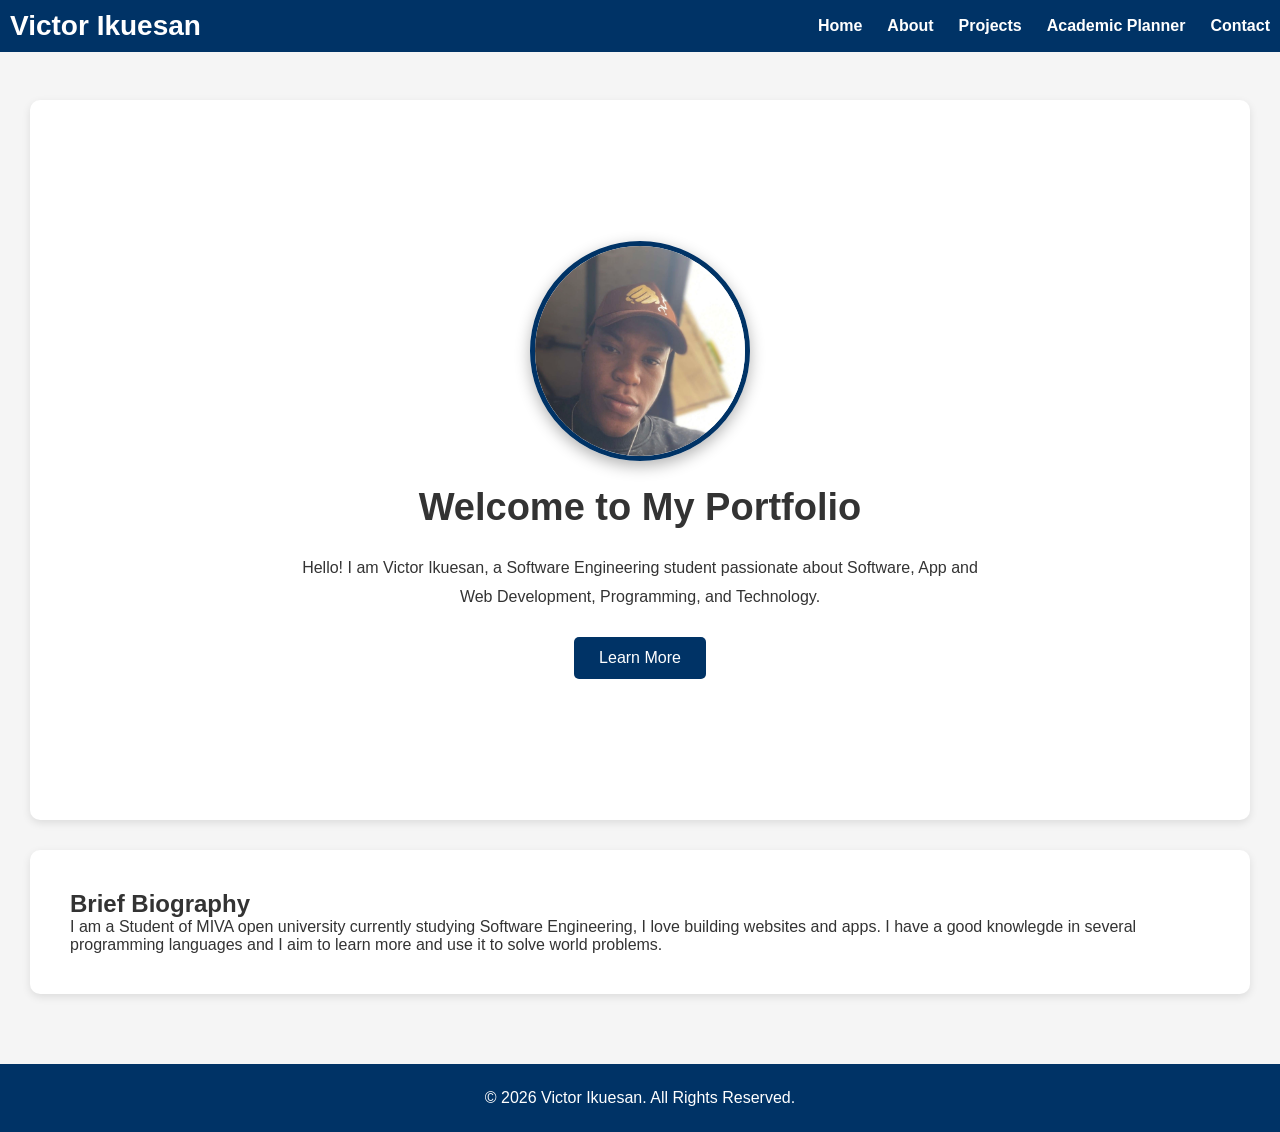
<file: index.html>
<!DOCTYPE html>
<html lang="en">
<head>
    <meta charset="UTF-8">
    <meta name="viewport" content="width=device-width, initial-scale=1.0">
    <title>Victor Ikuesan | Student Portfolio</title>
    <link rel="stylesheet" href="css/portfolio.css">
    <link rel="icon" href="images/IMG_5150.jpg">
</head>
<body>
    <header>
        <h1>Victor Ikuesan</h1>
        <nav>
            <ul>
                <li><a href="index.html">Home</a></li>

                <li><a href="about.html">About</a></li>

                <li><a href="projects.html">Projects</a></li>

                <li><a href="planner.html">Academic Planner</a></li>

                <li><a href="contact.html">Contact</a></li>
            </ul>
        </nav>
    </header>


    <main>
        <section class="hero">
            <img src="images/IMG_5150.jpg" alt="Profile Picture">
            <h2>Welcome to My Portfolio</h2>
            <p>
                Hello! I am Victor Ikuesan, a Software Engineering student passionate
                about Software, App and Web Development, Programming, and Technology.
            </p>
            <a href="about.html" class="btn">Learn More</a>
        </section>

        <section class="bio">
            <h2>Brief Biography</h2>
            <p>
                I am a Student of MIVA open university currently studying Software Engineering, I love building
                websites and apps. I have a good knowlegde in several programming languages and I aim to learn 
                more and use it to solve world problems.
            </p>
        </section>
    </main>

    <footer>
        <p>&copy; 2026 Victor Ikuesan. All Rights Reserved.</p>
    </footer>
    <script src="js/portfolio.js"></script>
</body>

</html>
</file>
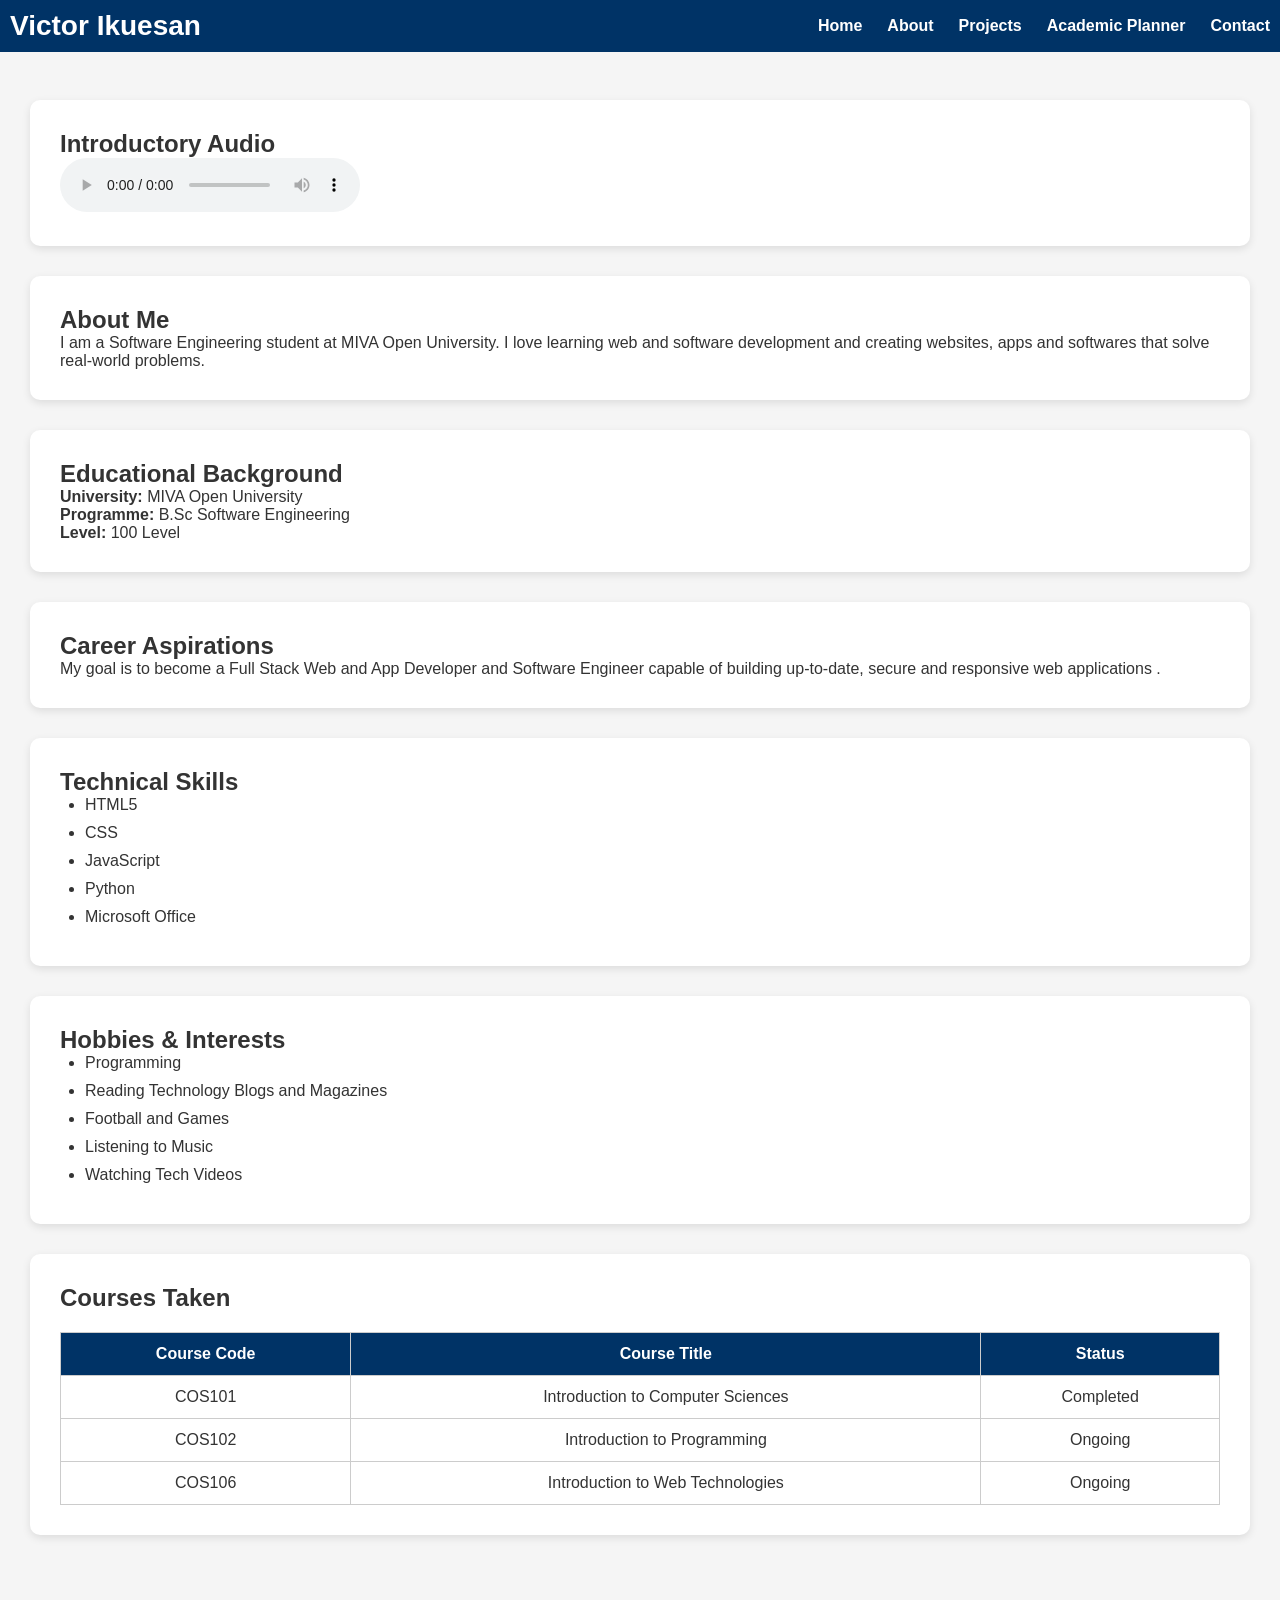
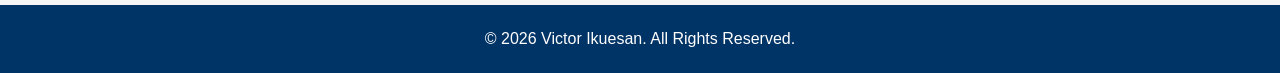
<file: about.html>
<!DOCTYPE html>
<html lang="en">
<head>
    <meta charset="UTF-8">
    <meta name="viewport" content="width=device-width, initial-scale=1.0">
    <title>About Me</title>
    <link rel="stylesheet" href="css/portfolio.css">
     <link rel="icon" href="images/IMG_5150.jpg">
</head>

<body>
<header>
    <h1>Victor Ikuesan</h1>
    <nav>
        <ul>
            <li><a href="index.html">Home</a></li>

            <li><a href="about.html">About</a></li>

            <li><a href="projects.html">Projects</a></li>

            <li><a href="planner.html">Academic Planner</a></li>

            <li><a href="contact.html">Contact</a></li>
        </ul>
    </nav>
</header>

<main>
     <section>

        <h2>Introductory Audio</h2>
        <audio controls width="500">
            <source src="media/introduction.m4a" type="audio/mp4">
        </audio>

    </section>
    <section class="about">
        <h2>About Me</h2>
        <p>
            I am a Software Engineering student at MIVA Open University.
            I love learning web and software development and creating websites, apps and softwares that
            solve real-world problems.
        </p>
    </section>

    <section>
        <h2>Educational Background</h2>
        <p><strong>University:</strong> MIVA Open University</p>

        <p><strong>Programme:</strong> B.Sc Software Engineering</p>

        <p><strong>Level:</strong> 100 Level</p>
    </section>

    <section>
        <h2>Career Aspirations</h2>
        <p>
            My goal is to become a Full Stack Web and App Developer and Software
            Engineer capable of building up-to-date, secure and responsive web applications .
        </p>
    </section>

    <section>
        <h2>Technical Skills</h2>
        <ul>

            <li>HTML5</li>

            <li>CSS</li>

            <li>JavaScript</li>

            <li>Python</li>

            <li>Microsoft Office</li>
        </ul>
    </section>

    <section>
        <h2>Hobbies & Interests</h2>
        <ul>

            <li>Programming</li>

            <li>Reading Technology Blogs and Magazines</li>

            <li>Football and Games</li>

            <li>Listening to Music</li>

            <li>Watching Tech Videos</li>
        </ul>
    </section>

    <section>
        <h2>Courses Taken</h2>
        <table>

            <tr>

                <th>Course Code</th>

                <th>Course Title</th>

                <th>Status</th>

            </tr>

            <tr>

                   <td>COS101</td>

                <td>Introduction to Computer Sciences</td>

                <td>Completed</td>

            </tr>

            <tr>
                
                <td>COS102</td>

                <td>Introduction to Programming</td>

                <td>Ongoing</td>

            </tr>

            <tr>

                 <td>COS106</td>

                <td>Introduction to Web Technologies</td>

                <td>Ongoing</td>

            </tr>
        </table>
    </section>

</main>

<footer>

    <p>&copy; 2026 Victor Ikuesan. All Rights Reserved.</p>

</footer>

<script src="js/portfolio.js"></script>

</body>

</html>
</file>
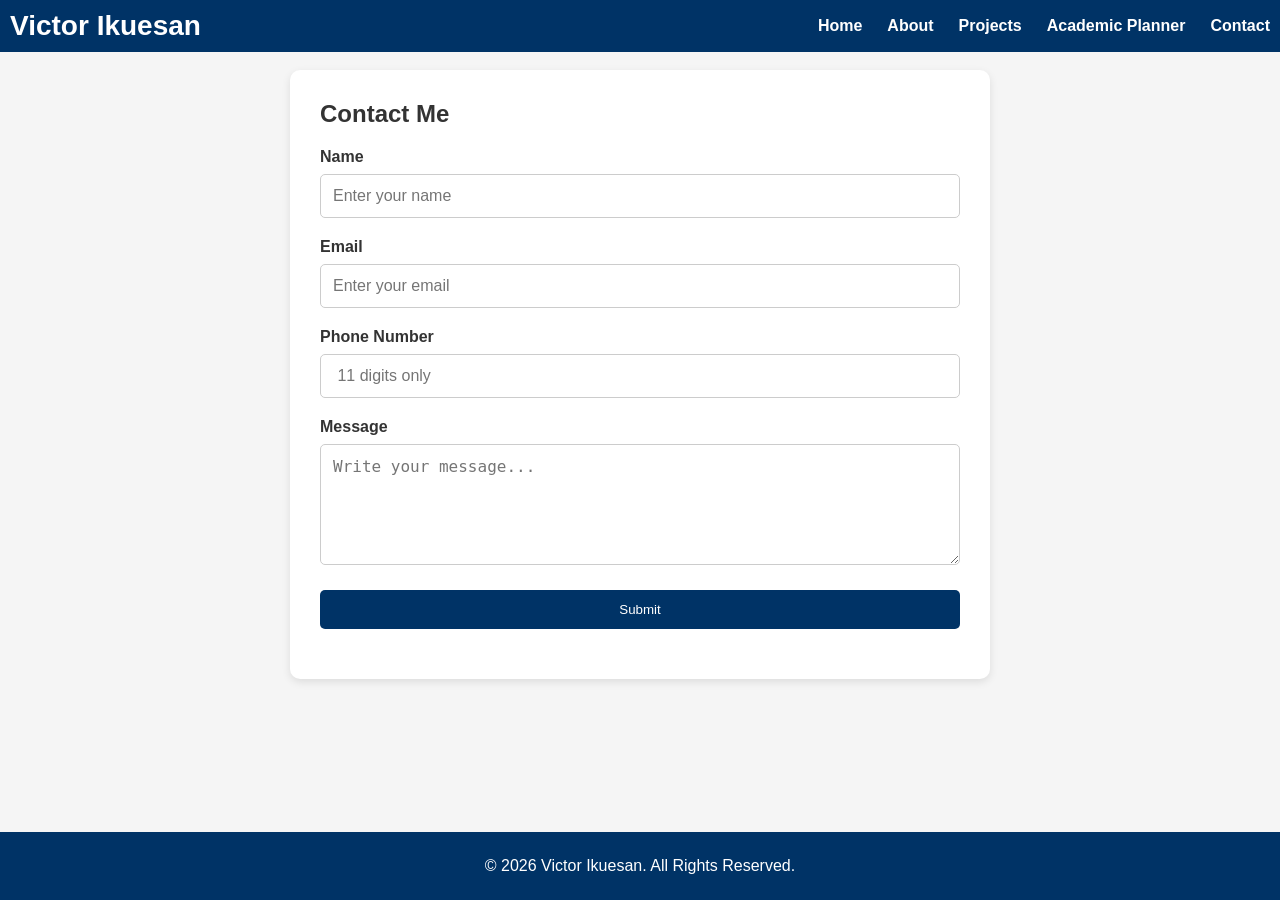
<file: contact.html>
<!DOCTYPE html>
<html lang="en">
<head>
    <meta charset="UTF-8">
    <meta name="viewport"
          content="width=device-width, initial-scale=1.0">
    <title>Contact | Victor Ikuesan</title>
    <link rel="stylesheet" href="css/portfolio.css">
     <link rel="icon" href="images/IMG_5150.jpg">
</head>

<body>
<header>
    <h1>Victor Ikuesan</h1>

    <nav>
        <ul>

            <li><a href="index.html">Home</a></li>

            <li><a href="about.html">About</a></li>

            <li><a href="projects.html">Projects</a></li>

            <li><a href="planner.html">Academic Planner</a></li>

            <li><a href="contact.html">Contact</a></li>

        </ul>

    </nav>

</header>

<main>

<section class="contact">

<h2>Contact Me</h2>

<form id="contactForm">

<label for="name">
Name
</label>

<input
type="text"
id="name"
placeholder="Enter your name">

<label for="email">
Email
</label>

<input
type="email"
id="email"
placeholder="Enter your email">

<label for="phone">
Phone Number
</label>

<input
type="text"
id="phone"
placeholder=" 11 digits only">

<label for="message">
Message
</label>

<textarea
id="message"
rows="5"
placeholder="Write your message..."></textarea>

<button type="submit">
Submit
</button>

<p id="formMessage"></p>

</form>
</section>
</main>

<footer>

<p>&copy; 2026 Victor Ikuesan. All Rights Reserved.</p>

</footer>

<script src="js/portfolio.js"></script>

</body>

</html>
</file>
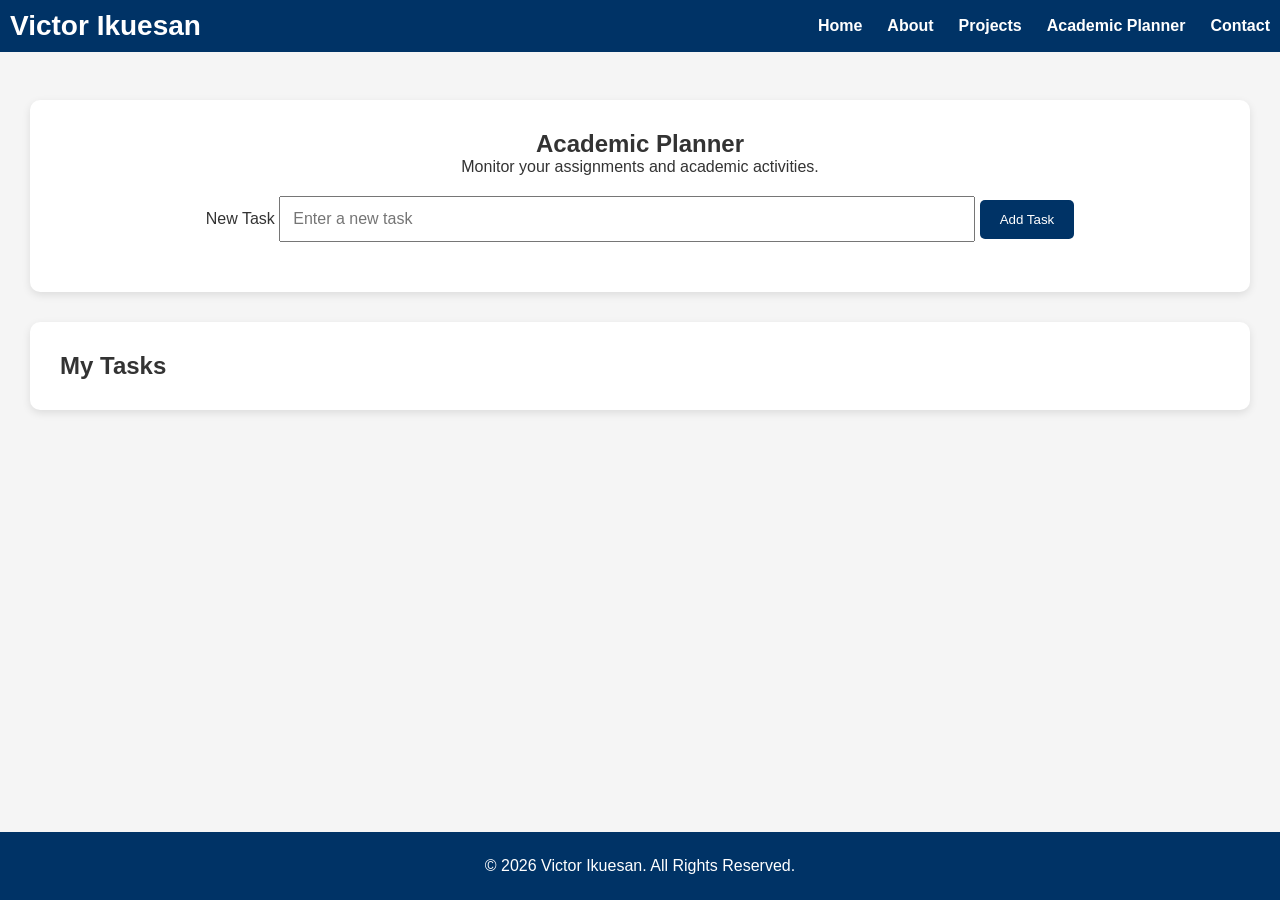
<file: planner.html>
<!DOCTYPE html>
<html lang="en">
<head>
    <meta charset="UTF-8">
    <meta name="viewport" content="width=device-width, initial-scale=1.0">
    <title>Academic Planner | Victor Ikuesan</title>
    <link rel="stylesheet" href="css/portfolio.css">
     <link rel="icon" href="images/IMG_5150.jpg">
</head>

<body>
    <header>
        <h1>Victor Ikuesan</h1>
        <nav>

            <ul>

                <li><a href="index.html">Home</a></li>

                <li><a href="about.html">About</a></li>

                <li><a href="projects.html">Projects</a></li>

                <li><a href="planner.html">Academic Planner</a></li>

                <li><a href="contact.html">Contact</a></li>

            </ul>

        </nav>

    </header>


    <main>

        <section class="planner">

            <h2>Academic Planner</h2>

            <p>
                Monitor your assignments and academic activities.
            </p>

            <label for="taskInput">
                New Task
            </label>

            <input
                type="text"
                id="taskInput"
                placeholder="Enter a new task">

            <button id="addTaskBtn">
                Add Task
            </button>

        </section>

        <section>

            <h2>My Tasks</h2>

            <ul id="taskList"></ul>
        </section>
    </main>

    <footer>

        <p>&copy; 2026 Victor Ikuesan. All Rights Reserved.</p>

    </footer>

    <script src="js/portfolio.js"></script>
</body>

</html>
</file>
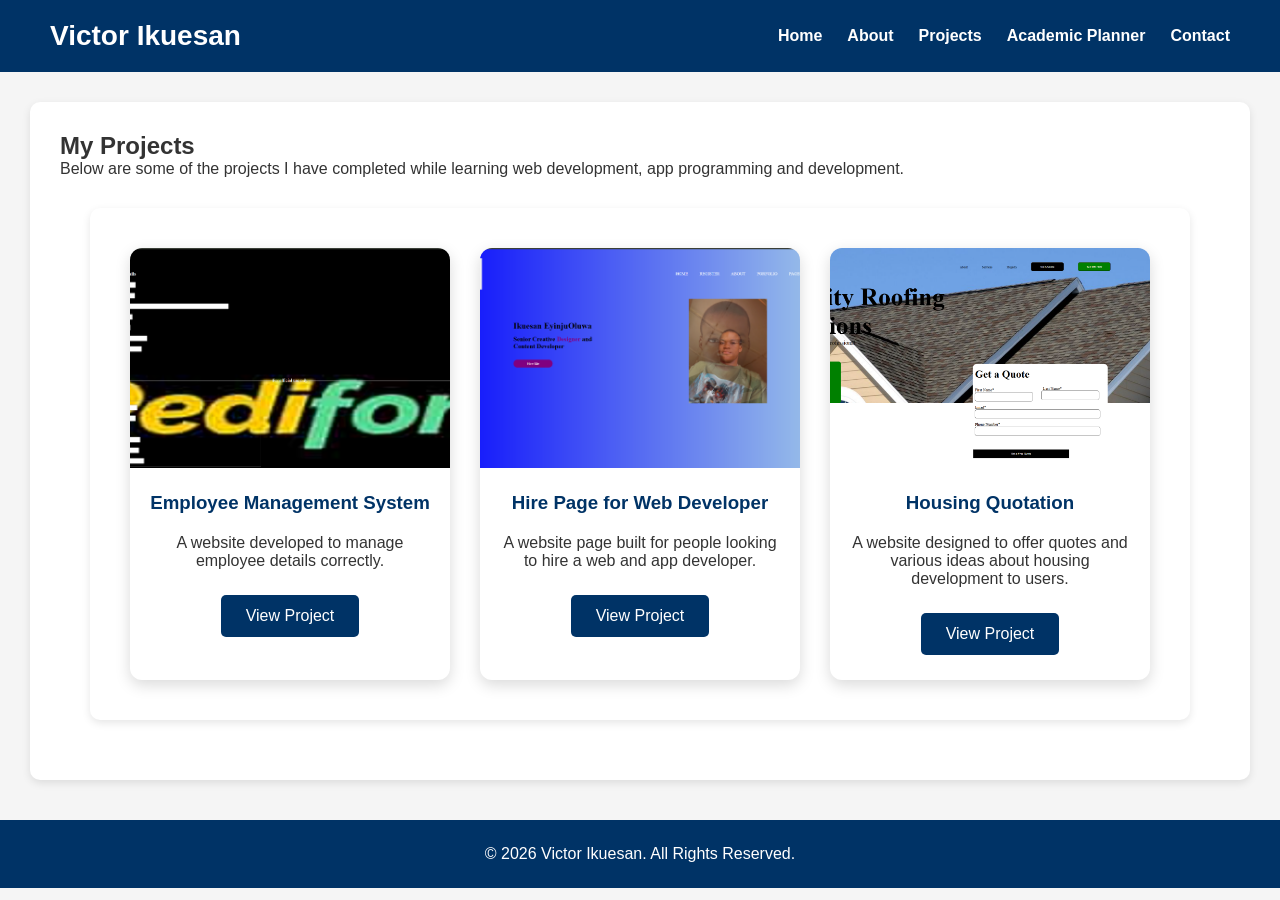
<file: project.html>
<!DOCTYPE html>
<html lang="en">
<head>
    <meta charset="UTF-8">
    <meta name="viewport" content="width=device-width, initial-scale=1.0">
    <title>Projects | Victor Ikuesan</title>
    <link rel="stylesheet" href="porfolio.css">
     <link rel="icon" href="IMG_5150.jpg">
</head>

<body>
    <header>

        <h1>Victor Ikuesan</h1>

        <nav>
            <ul>
                <li><a href="index.html">Home</a></li>
                <li><a href="about.html">About</a></li>
                <li><a href="project.html">Projects</a></li>
                <li><a href="planner.html">Academic Planner</a></li>
                <li><a href="contact.html">Contact</a></li>
            </ul>
        </nav>

    </header>

    <main>

        <section class="projects">

            <h2>My Projects</h2>

            <p>
                Below are some of the projects I have completed while learning
                web development, app programming and development.
            </p>

            <section class="projects-container">

                <article class="project-card">

                    <img src="Screenshot 2026-06-27 022015.png"
                        alt="EMPLOYEE DETAILS MANAGEMENT SYSTEM">

                    <h3>Employee Management System</h3>

                    <p>
                        A website developed to manage employee details correctly.
                    </p>

                    <a href="employee.html" class="btn">
                        View Project
                    </a>

                </article>

                <article class="project-card">

                    <img src="Screenshot 2026-06-27 022140.png"
                        alt="HIRE PAGE">

                    <h3>Hire Page for Web Developer</h3>

                    <p>
                        A website page built for people looking
                        to hire a web and app developer.
                    </p>

                    <a href="eyinju.html" class="btn">
                        View Project
                    </a>

                </article>

                <article class="project-card">

                    <img src="Screenshot 2026-06-27 022250.png"
                        alt="Housing Quotation">

                    <h3>Housing Quotation</h3>

                    <p>
                        A website designed to offer quotes
                        and various ideas about housing development to users.
                    </p>

                    <a href="housing.html" class="btn">
                        View Project
                    </a>

                </article>

            </section>
        </section>
    </main>
    <footer>

        <p>&copy; 2026 Victor Ikuesan. All Rights Reserved.</p>

    </footer>

    <script src="porfolio.js"></script>

</body>
</html>
</file>
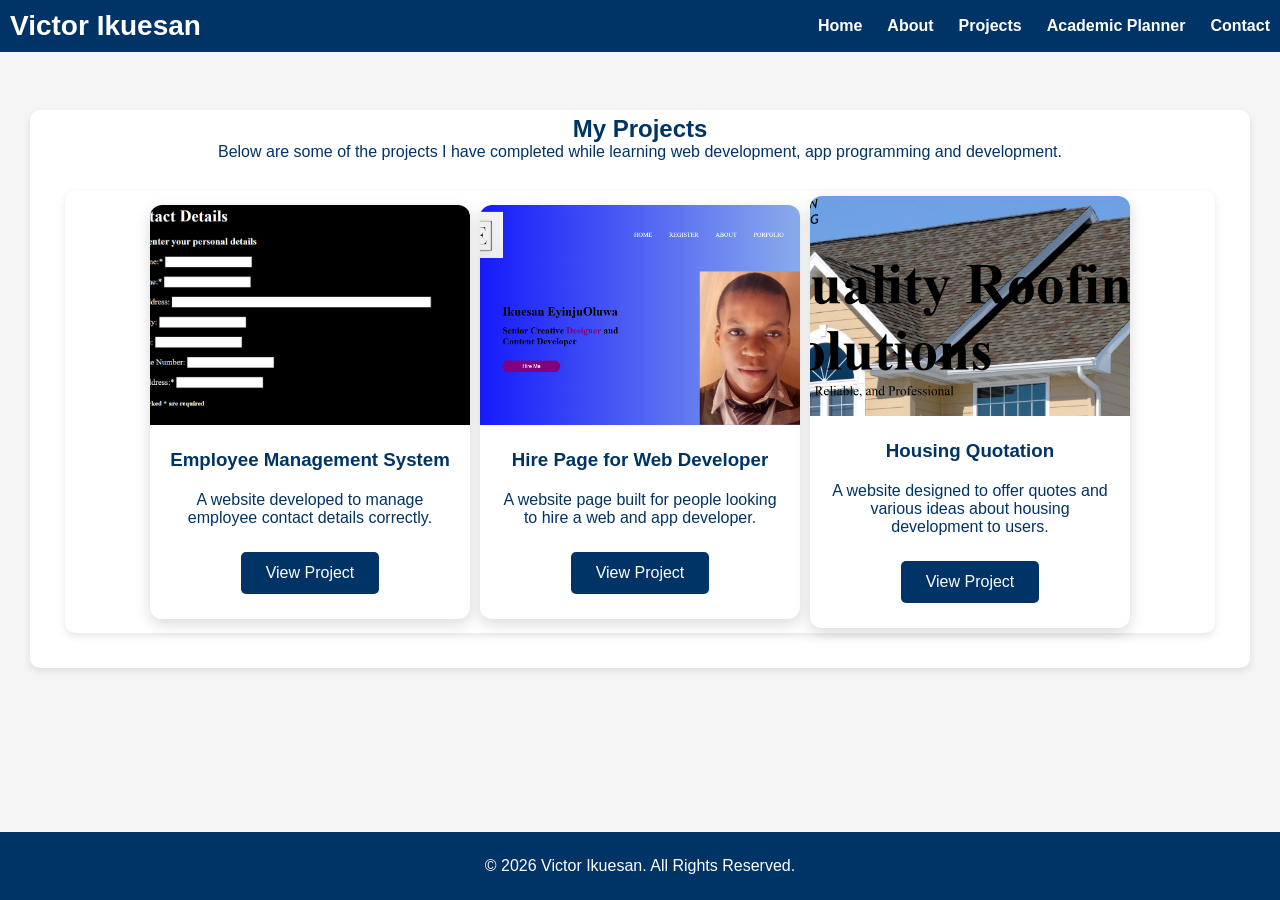
<file: projects.html>
<!DOCTYPE html>
<html lang="en">
<head>
    <meta charset="UTF-8">
    <meta name="viewport" content="width=device-width, initial-scale=1.0">
    <title>Projects | Victor Ikuesan</title>
    <link rel="stylesheet" href="css/portfolio.css">
     <link rel="icon" href="images/IMG_5150.jpg">
</head>

<body>
    <header>

        <h1>Victor Ikuesan</h1>

        <nav>
            <ul>
                <li><a href="index.html">Home</a></li>
                <li><a href="about.html">About</a></li>
                <li><a href="projects.html">Projects</a></li>
                <li><a href="planner.html">Academic Planner</a></li>
                <li><a href="contact.html">Contact</a></li>
            </ul>
        </nav>

    </header>

    <main>

        <section class="projects">

            <h2>My Projects</h2>

            <p>
                Below are some of the projects I have completed while learning
                web development, app programming and development.
            </p>

            <section class="projects-container">

                <article class="project-card">

                    <img src="images/Employee Details Management.png"
                        alt="EMPLOYEE DETAILS MANAGEMENT SYSTEM">

                    <h3>Employee Management System</h3>

                    <p>
                        A website developed to manage employee contact details correctly.
                    </p>

                    <a href="#" class="btn">
                        View Project
                    </a>

                </article>

                <article class="project-card">

                    <img src="images/Hire-Page.png"
                        alt="HIRE PAGE">

                    <h3>Hire Page for Web Developer</h3>

                    <p>
                        A website page built for people looking
                        to hire a web and app developer.
                    </p>

                    <a href="#" class="btn">
                        View Project
                    </a>

                </article>

                <article class="project-card">

                    <img src="images/Housing Quotation.png"
                        alt="Housing Quotation">

                    <h3>Housing Quotation</h3>

                    <p>
                        A website designed to offer quotes
                        and various ideas about housing development to users.
                    </p>

                    <a href="#" class="btn">
                        View Project
                    </a>

                </article>

            </section>
        </section>
    </main>
    <footer>

        <p>&copy; 2026 Victor Ikuesan. All Rights Reserved.</p>

    </footer>

    <script src="js/portfolio.js"></script>

</body>
</html>
</file>
<file: css/portfolio.css>
/* Homepage */
*{
    margin:0;
    padding:0;
    box-sizing:border-box;
}
html{

    scroll-behavior:smooth;
}

body{

    font-family:Arial, sans-serif;

    background:whitesmoke;

    color:#333;

    display:flex;

    flex-direction:column;

    min-height:100vh;

    padding-top: 70px;

}

main{

    flex:1;

}
header{

    background:#003366;

    color:white;

    padding:10px;

    display:flex;

    justify-content:space-between;

    align-items:center;

    flex-wrap:wrap;

    position: fixed;

    top: 0;

    left: 0;
 
    width: 100%;
 
    z-index: 1000;
}

header h1{

    font-size:28px;

}

nav ul{

    list-style:none;

    display:flex;

    gap:25px;

}

nav a{

    color:white;

    text-decoration:none;

    font-weight:bold;

    transition:.3s;

}

nav a:hover{

    color:#FFD700;

}
.hero{

    min-height:80vh;

    display:flex;

    flex-direction:column;

    justify-content:center;

    align-items:center;

    text-align:center;

    padding:40px;

}

.hero img{

    width:220px;

    height:220px;

    border-radius:50%;

    object-fit:cover;

    border:5px solid #003366;

    box-shadow:0 5px 15px rgba(0,0,0,.3);

}

.hero h2{

    margin-top:25px;

    font-size:38px;

}

.hero p{

    max-width:700px;

    margin:25px auto;

    line-height:1.8;

}
.btn{

    display:inline-block;

    background:#003366;

    color:white;

    text-decoration:none;

    padding:12px 25px;

    border-radius:5px;

    transition:.3s;

}

.btn:hover{

    background:#0055aa;

    transform:translateY(-3px);

}
.bio{
    padding:40px;

    background:white;

    margin:30px;

    border-radius:10px;

}
footer{

    background:#003366;

    color:white;

    text-align:center;

    padding:25px;

    margin-top:40px;

}



 /* ABOUT ME PAGE */
section{

    background:white;

    margin:30px;

    padding:30px;

    border-radius:10px;

    box-shadow:0 3px 8px rgba(0,0,0,.1);

}
table{

    width:100%;

    border-collapse:collapse;

    margin-top:20px;

}
table, th, td{

    border:1px solid #ccc;

}
th{

    background:#003366;

    color:white;

}
th, td{

    padding:12px;

    text-align:center;

}
section ul{

    margin-left:25px;

}
section li{

    margin-bottom:10px;

}
video{

    max-width:100%;

    border-radius:10px;
}


/* project page */

.projects{

    text-align:center;

    margin-top:40px;

    color:#003366;

    padding: 5px;

}

.projects-container{

    display:flex;

    justify-content:center;

    align-items: center;

    gap:10px;

    flex-wrap:wrap;

    padding: 5px;


}

.project-card{

    width:320px;

    background:white;

    border-radius:12px;

    overflow:hidden;

    box-shadow:0 5px 15px rgba(0,0,0,.15);

    transition:.4s;

    text-align:center;

}

.project-card:hover{

    transform:translateY(-10px);

    box-shadow:0 10px 25px rgba(0,0,0,.3);

}

.project-card img{

    width:100%;

    height:220px;

    object-fit:cover;

    object-position: top;

}
.project-card h3{

    margin:20px 0;

    color:#003366;

}

.project-card p{

    padding:0 20px;

    margin-bottom:25px;

}

.project-card .btn{

    margin-bottom:25px;

}


/* Planner */
.planner{

    text-align:center;

}

.planner input{

    width:60%;
    padding:12px;
    margin:20px 0;
    font-size:16px;

}

.planner button{

    padding:12px 20px;
    border:none;
    border-radius:5px;
    background:#003366;
    color:white;
    cursor:pointer;
    transition:.3s;

}

.planner button:hover{

    background:#0055aa;

}

#taskList{

    list-style:none;
    padding:0;

}

.task-item{

    display:flex;
    justify-content:space-between;
    align-items:center;

    background:white;

    padding:15px;

    margin:15px 0;

    border-radius:8px;

    box-shadow:0 3px 10px rgba(0,0,0,.1);

}

.task-text{

    font-size:18px;

}

.completed{

    text-decoration:line-through;

    color:gray;

}

.task-buttons{

    display:flex;

    gap:10px;

}

.task-buttons button{

    padding:8px 15px;

    border:none;

    border-radius:5px;

    cursor:pointer;

    background-color: #0055aa;

    color: white;

}

.complete-btn{

    background:green;

    color:white;

}

.delete-btn{

    background:red;

    color:white;

}

.task-buttons button:disabled{

    background:#999;

    cursor:not-allowed;

}


/*Contact Page*/

.contact{

    max-width:700px;

    margin:auto;

}

.contact form{

    display:flex;

    flex-direction:column;

}

.contact label{

    margin-top:20px;

    font-weight:bold;

}

.contact input, .contact textarea{

    padding:12px;

    margin-top:8px;

    border:1px solid #ccc;

    border-radius:5px;

    font-size:16px;

}

.contact button{

    margin-top:25px;

    padding:12px;

    background:#003366;

    color:white;

    border:none;

    border-radius:5px;

    cursor:pointer;

    transition:.3s;

}

.contact button:hover{

    background:#0055aa;

}

#formMessage{

    margin-top:20px;

    font-weight:bold;

}
input, textarea{

    transition:.3s;

}
input:focus, textarea:focus{

    border:2px solid blue;

    outline:none;

}

html,
body{
    overflow-x:hidden;
}


/* Reponsive Design */
 
@media (max-width:768px){

    header{
        flex-direction:column;
        text-align:center;
        padding:7px;
    }

    nav ul{
        display:flex;
        flex-direction:row;
        justify-content:center;
        align-items:center;
        flex-wrap:wrap;
        gap:15px;
        margin-top:15px;
    }

    nav a{

        font-size:12px;
    }

    .projects-container{

    flex-direction:column;

    align-items:center;
    }

    section{

    margin:15px;
    }

    .hero h2{
        font-size:28px;
    }

    .hero p{
        width:95%;
    }

    .planner input{
        width:95%;
    }

    .contact{
        width:95%;
    }

    table{
        font-size:14px;
    }
}
</file>
<file: porfolio.css>
/* Homepage */
*{
    margin:0;
    padding:0;
    box-sizing:border-box;
}
html{

    scroll-behavior:smooth;
}
body{

    font-family:Arial, sans-serif;

    background:whitesmoke;

    color:#333;
}
header{

    background:#003366;

    color:white;

    padding:20px 50px;

    display:flex;

    justify-content:space-between;

    align-items:center;

    flex-wrap:wrap;

    position:sticky;

    top:0;

    z-index:1000;

}

header h1{

    font-size:28px;

}

nav ul{

    list-style:none;

    display:flex;

    gap:25px;

}

nav a{

    color:white;

    text-decoration:none;

    font-weight:bold;

    transition:.3s;

}

nav a:hover{

    color:#FFD700;

}
.hero{

    min-height:80vh;

    display:flex;

    flex-direction:column;

    justify-content:center;

    align-items:center;

    text-align:center;

    padding:40px;

}

.hero img{

    width:220px;

    height:220px;

    border-radius:50%;

    object-fit:cover;

    border:5px solid #003366;

    box-shadow:0 5px 15px rgba(0,0,0,.3);

}

.hero h2{

    margin-top:25px;

    font-size:38px;

}

.hero p{

    max-width:700px;

    margin:25px auto;

    line-height:1.8;

}
.btn{

    display:inline-block;

    background:#003366;

    color:white;

    text-decoration:none;

    padding:12px 25px;

    border-radius:5px;

    transition:.3s;

}

.btn:hover{

    background:#0055aa;

    transform:translateY(-3px);

}
.bio{
    padding:40px;

    background:white;

    margin:30px;

    border-radius:10px;

}
footer{

    background:#003366;

    color:white;

    text-align:center;

    padding:25px;

    margin-top:40px;

}



 /* ABOUT ME PAGE */
section{

    background:white;

    margin:30px;

    padding:30px;

    border-radius:10px;

    box-shadow:0 3px 8px rgba(0,0,0,.1);

}
table{

    width:100%;

    border-collapse:collapse;

    margin-top:20px;

}
table, th, td{

    border:1px solid #ccc;

}
th{

    background:#003366;

    color:white;

}
th, td{

    padding:12px;

    text-align:center;

}
section ul{

    margin-left:25px;

}
section li{

    margin-bottom:10px;

}
video{

    max-width:100%;

    border-radius:10px;
}


/* project page */

.page-title{

    text-align:center;

    margin-top:40px;

    color:#003366;

}

.projects-container{

    display:flex;

    justify-content:center;

    gap:30px;

    flex-wrap:wrap;

    padding:40px;

}

.project-card{

    width:320px;

    background:white;

    border-radius:12px;

    overflow:hidden;

    box-shadow:0 5px 15px rgba(0,0,0,.15);

    transition:.4s;

    text-align:center;

}

.project-card:hover{

    transform:translateY(-10px);

    box-shadow:0 10px 25px rgba(0,0,0,.3);

}

.project-card img{

    width:100%;

    height:220px;

    object-fit:cover;

}
.project-card h3{

    margin:20px 0;

    color:#003366;

}

.project-card p{

    padding:0 20px;

    margin-bottom:25px;

}

.project-card .btn{

    margin-bottom:25px;

}


/* Planner */
.planner{

    text-align:center;

}

.planner input{

    width:60%;
    padding:12px;
    margin:20px 0;
    font-size:16px;

}

.planner button{

    padding:12px 20px;
    border:none;
    border-radius:5px;
    background:#003366;
    color:white;
    cursor:pointer;
    transition:.3s;

}

.planner button:hover{

    background:#0055aa;

}

#taskList{

    list-style:none;
    padding:0;

}

.task-item{

    display:flex;
    justify-content:space-between;
    align-items:center;

    background:white;

    padding:15px;

    margin:15px 0;

    border-radius:8px;

    box-shadow:0 3px 10px rgba(0,0,0,.1);

}

.task-text{

    font-size:18px;

}

.completed{

    text-decoration:line-through;

    color:gray;

}

.task-buttons{

    display:flex;

    gap:10px;

}

.task-buttons button{

    padding:8px 15px;

    border:none;

    border-radius:5px;

    cursor:pointer;

    background-color: #0055aa;

    color: white;

}

.complete-btn{

    background:green;

    color:white;

}

.delete-btn{

    background:red;

    color:white;

}

.task-buttons button:disabled{

    background:#999;

    cursor:not-allowed;

}


/*Contact Page*/

.contact{

    max-width:700px;

    margin:auto;

}

.contact form{

    display:flex;

    flex-direction:column;

}

.contact label{

    margin-top:20px;

    font-weight:bold;

}

.contact input, .contact textarea{

    padding:12px;

    margin-top:8px;

    border:1px solid #ccc;

    border-radius:5px;

    font-size:16px;

}

.contact button{

    margin-top:25px;

    padding:12px;

    background:#003366;

    color:white;

    border:none;

    border-radius:5px;

    cursor:pointer;

    transition:.3s;

}

.contact button:hover{

    background:#0055aa;

}

#formMessage{

    margin-top:20px;

    font-weight:bold;

}
input, textarea{

    transition:.3s;

}
input:focus, textarea:focus{

    border:2px solid blue;

    outline:none;

}


/* Reponsive Design */
@media (max-width:768px){

header{

    flex-direction:column;

    text-align:center;

}

nav ul{

    flex-direction:column;

    margin-top:20px;

}

.hero h2{

    font-size:28px;

}

.hero p{

    width:95%;

}

.projects-container{

    flex-direction:column;

    align-items:center;

}

.planner input{

    width:95%;

}

.contact{

    width:95%;

}

table{

    font-size:14px;

}

}
</file>
